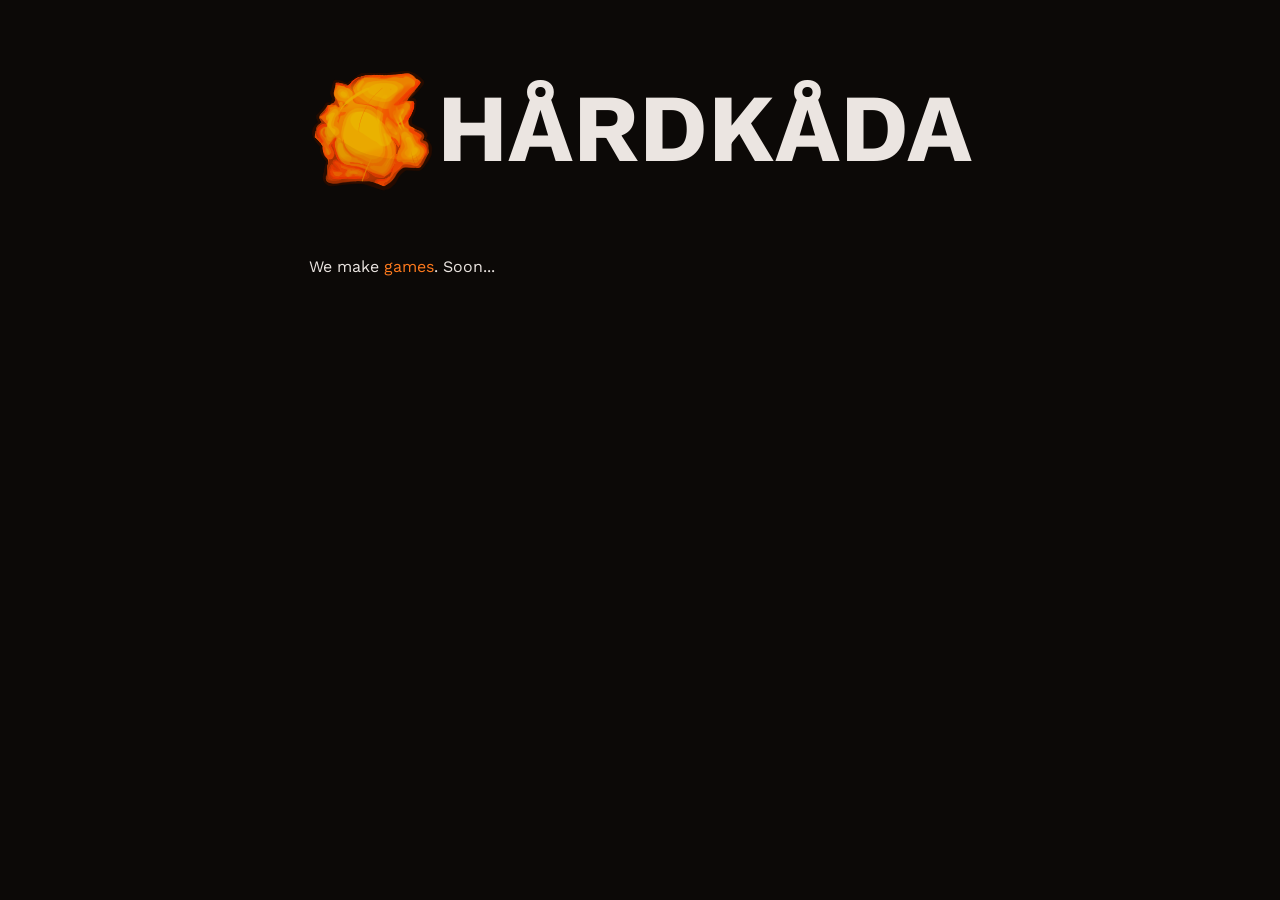
<file: index.html>
<!DOCTYPE html>
<html lang="en">
    <head>
        <meta charset="utf-8" />
        <title>Hårdkåda</title>
        <link rel="stylesheet" href="style.css" />

        <link rel="preconnect" href="https://fonts.googleapis.com">
        <link rel="preconnect" href="https://fonts.gstatic.com" crossorigin>
        <link href="https://fonts.googleapis.com/css2?family=Work+Sans&display=swap" rel="stylesheet">
    </head>
    <body>
        <main>
            <h1 id="main-name" style="align-items: center; min-height: auto;">
                <img src="assets/logo_128.png"/>
                HÅRDKÅDA
            </h1>
            <p>We make <span class="amber">games</span>. Soon...</p>
        </main>
    </body>
</html>
</file>
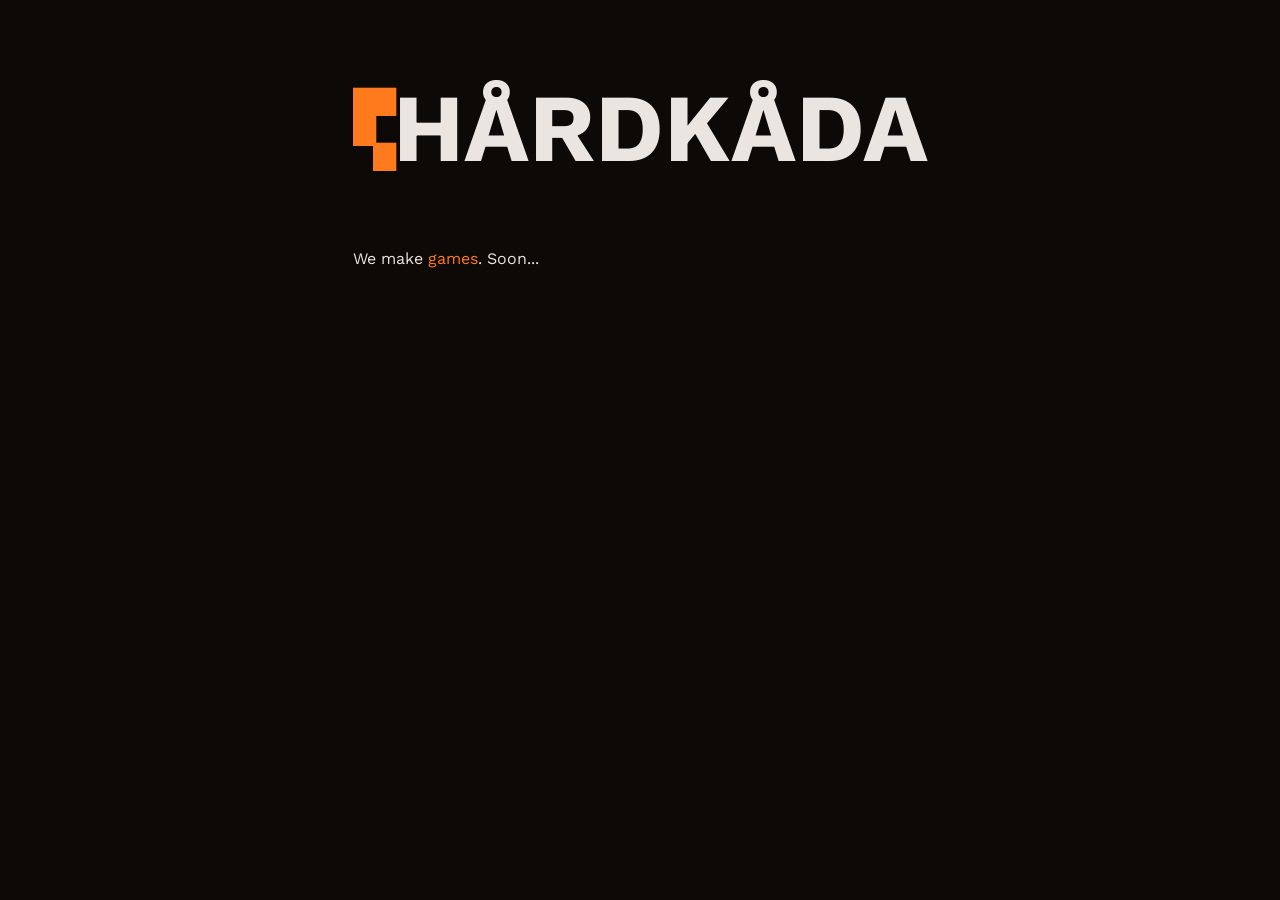
<file: site/index.html>
<!DOCTYPE html>
<html lang="en">
    <head>
        <meta charset="utf-8" />
        <title>Hårdkåda</title>
        <link rel="stylesheet" href="style.css" />

        <link rel="preconnect" href="https://fonts.googleapis.com">
        <link rel="preconnect" href="https://fonts.gstatic.com" crossorigin>
        <link href="https://fonts.googleapis.com/css2?family=Work+Sans&display=swap" rel="stylesheet">
    </head>
    <body>
        <main>
            <h1 id="main-name"><span id="amber" style="font-size:5rem">🬥</span>HÅRDKÅDA</h1>
            <div>
                <p>We make <span id="amber">games</span>. Soon...</p>
            </div>
        </main>
    </body>
</html>
</file>
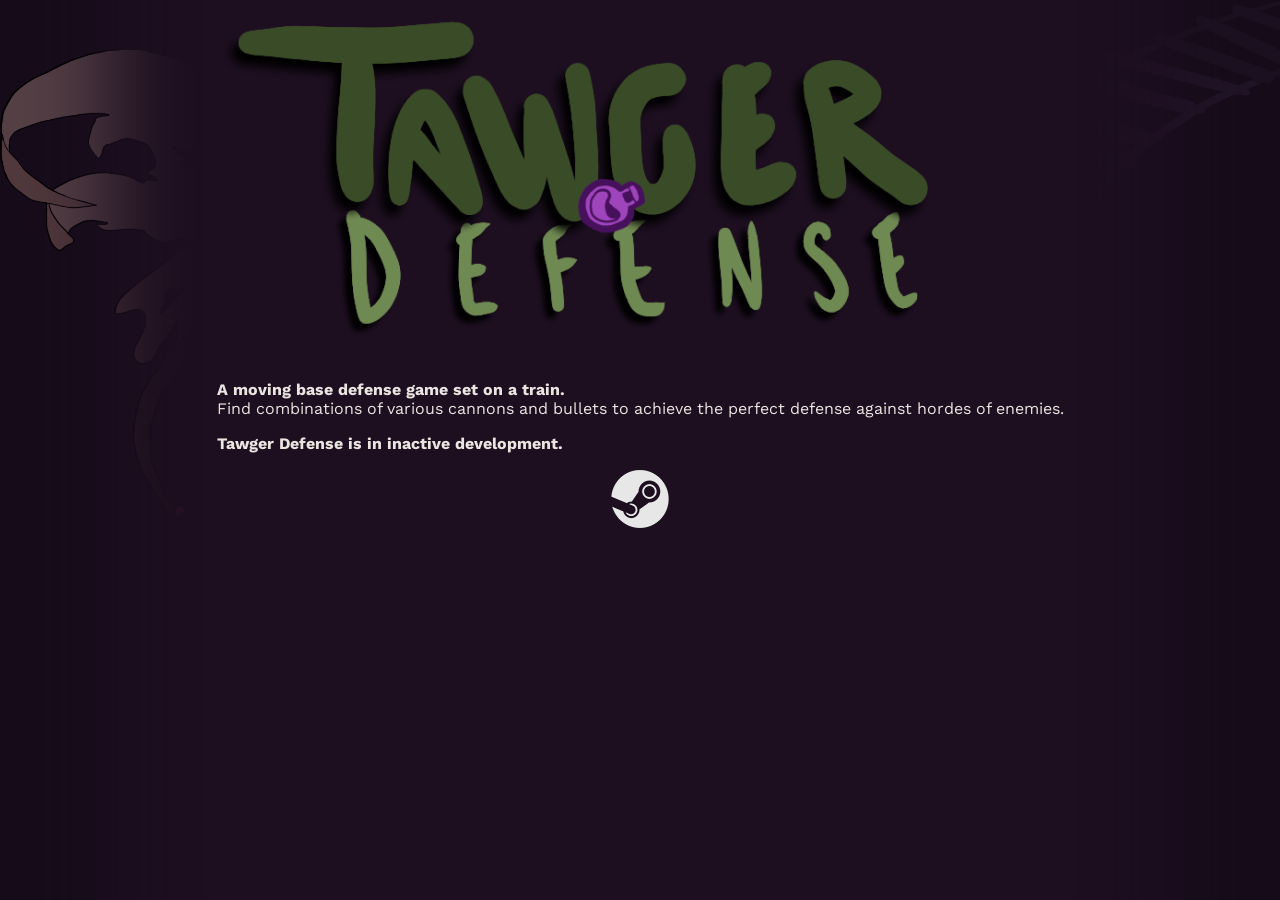
<file: tawger-defense.html>
<!DOCTYPE html>
<html lang="en">
    <head>
        <meta charset="utf-8" />
        <title>Hårdkåda</title>
        <link rel="stylesheet" href="tawger-defense/tawger-style.css" />

        <link rel="preconnect" href="https://fonts.googleapis.com">
        <link rel="preconnect" href="https://fonts.gstatic.com" crossorigin>
        <link href="https://fonts.googleapis.com/css2?family=Work+Sans&display=swap" rel="stylesheet">
    </head>
    <body>
        <img
            class="corner-image corner-image-left"
            src="assets/tawger-defense/fela_big.png"
            alt=""
        >
        <img
            class="corner-image corner-image-right"
            src="assets/tawger-defense/rail.png"
            alt=""
        >

        
        <main class="content">
            <img class="main-logo" src="assets/tawger-defense/tawger-logo.png" />
            <p>
                <b>A moving base defense game set on a train.</b><br/>
                Find combinations of various cannons and bullets to achieve the perfect defense against hordes of enemies.
            </p>

            <p>
                <b>Tawger Defense is in inactive development.</b><br>
            </p>

            <div class="links">
                <a href="https://store.steampowered.com/app/4906980/Tawger_Defense?utm_source=official-website">
                    <img src="assets/tawger-defense/steam-symbol.png" />
                </a>
            </div>
        </main>
    </body>
</html>
</file>
<file: style.css>
html {
    background-color: rgb(12, 9, 7);/*rgb(12, 5, 0);*/
    color: rgb(235, 229, 225);
    font-family: 'Work Sans', 'Segoe UI', Tahoma, Geneva, Verdana, sans-serif;
}

body {
    margin: 0;
    display: grid;
    place-content: center;
}

#main-name {
    font-size: 6rem;
    display: flex;
    align-items: center;
}

.amber {
    color: rgb(255, 122, 29);
}
</file>
<file: site/style.css>
html {
    background-color: rgb(12, 9, 7);/*rgb(12, 5, 0);*/
    color: rgb(235, 229, 225);
    font-family: 'Work Sans', 'Segoe UI', Tahoma, Geneva, Verdana, sans-serif;
    display: flex;
    justify-content: center;
}

#main-name {
    font-size: 6rem;
}

#amber {
    color: rgb(255, 122, 29);
}
</file>
<file: tawger-defense/tawger-style.css>
* {
    box-sizing: border-box;
}

html {
    background-color: rgb(23, 12, 26);
    /*rgb(12, 5, 0);*/
    color: rgb(235, 229, 225);
    font-family: 'Work Sans', 'Segoe UI', Tahoma, Geneva, Verdana, sans-serif;
}

body {
    margin: 0;
    display: grid;
    place-content: center;
    min-height: 100%;
}

.content {
    background-color: rgb(29, 15, 32);
    box-shadow: 0px 0px 80px 110px rgb(29, 15, 32);
    height: 100svh;
}

.links {
    text-decoration: none;
    display: flex;
    justify-content: center;
    align-items: center;
    gap: 24px;
}

.corner-image {
    position: absolute;
    top: 0;
    z-index: -1;

    width: min(50vw, 720px);
    height: auto;

    pointer-events: none;
    user-select: none;
}

.corner-image-left {
    left: 0;
}

.corner-image-right {
    right: 0;
}
</file>
